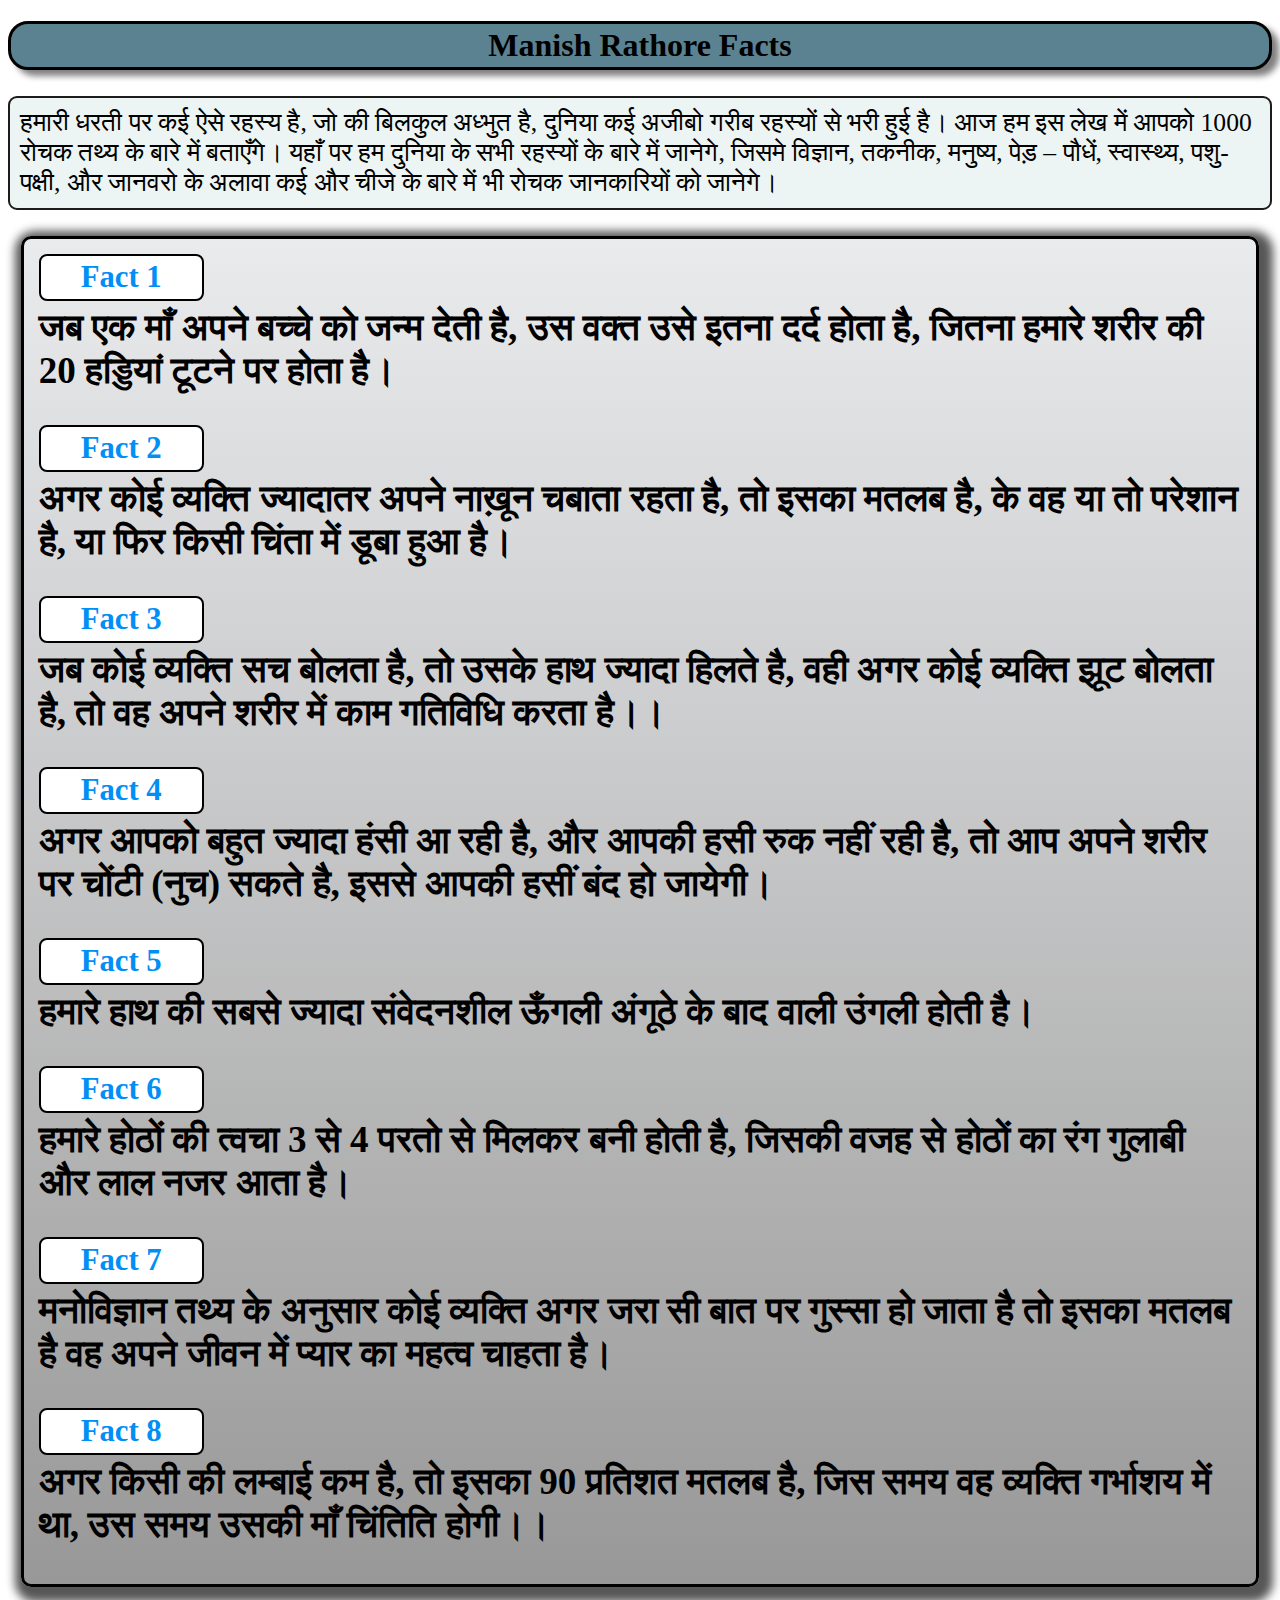
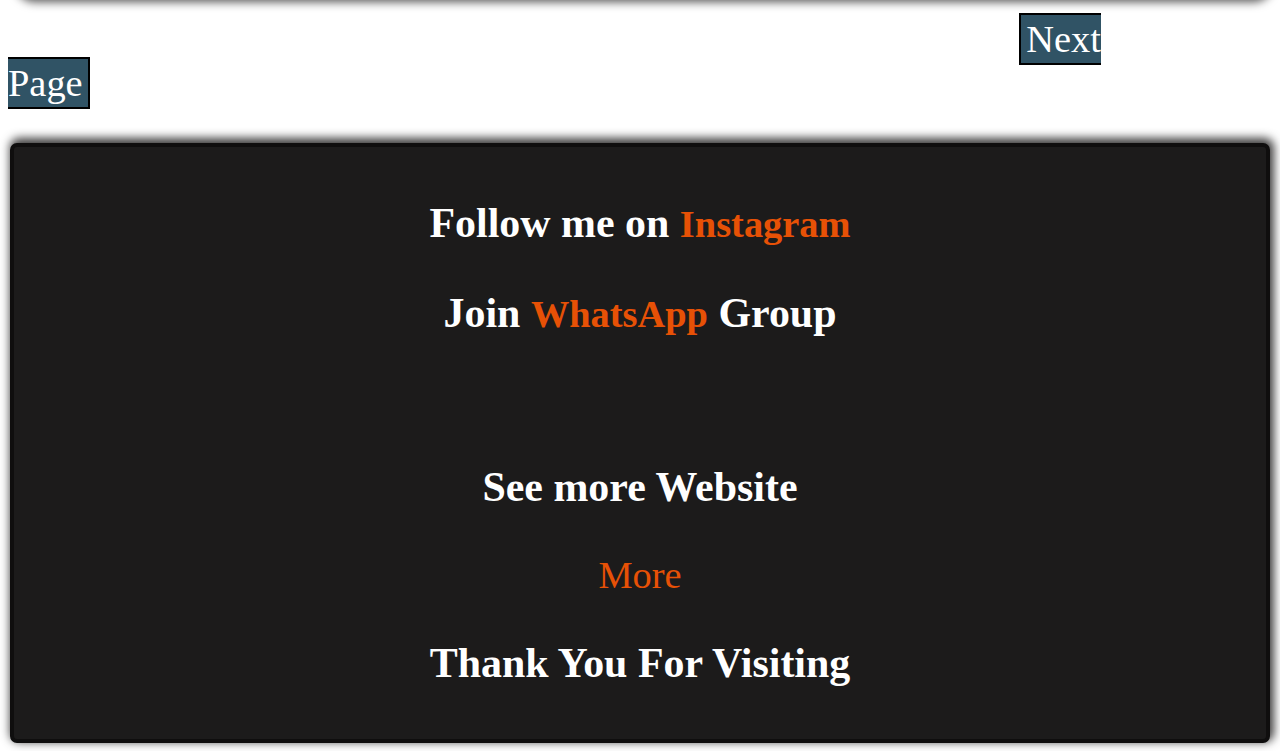
<file: index.html>
<!DOCTYPE html>
<html lang="en">
<head>
    <meta charset="UTF-8">
    <link rel="stylesheet" href="style/practice.css">
    <meta http-equiv="X-UA-Compatible" content="IE=edge">
    <meta name="viewport" content="width=device-width, initial-scale=1.0">
    <title>Hindi Facts</title>
</head>
<body>
<div class="red">
  <h1>Manish Rathore Facts </h1>  
  <!-- <nav class="navigation">
    <ul>
     <a href="www.google.com"> <li>Home</li></a>
      <li>About</li> 
      <li>More</li>
      <li>images</li>
    </ul>


  </nav>  -->
  <p id="topic">हमारी धरती पर कई ऐसे रहस्य है, जो की बिलकुल अध्भुत है, दुनिया कई अजीबो गरीब रहस्यों से भरी हुई है। आज हम इस लेख में आपको 1000 रोचक तथ्य के बारे में बताएँगे। यहाँ पर हम दुनिया के सभी रहस्यों के बारे में जानेगे, जिसमे विज्ञान, तकनीक, मनुष्य, पेड़ – पौधें, स्वास्थ्य, पशु-पक्षी, और जानवरो के अलावा कई और चीजे के बारे में भी रोचक जानकारियों को जानेगे।</p> 
  
<div id="box">
<h2 class="fact1">Fact 1</h2>
<p id="fact1">जब एक माँ अपने बच्चे को जन्म देती है, उस वक्त उसे इतना दर्द होता है, जितना हमारे शरीर की 20 हड्डियां टूटने पर होता है।</p>
 <br>
<h2 class="fact1">Fact 2</h2>
<p id="fact1">अगर कोई व्यक्ति ज्यादातर अपने नाख़ून चबाता रहता है, तो इसका मतलब है, के वह या तो परेशान है, या फिर किसी चिंता में डूबा हुआ है।</p><br>
 
<h2 class="fact1">Fact 3</h2>
<p id="fact1">जब कोई व्यक्ति सच बोलता है, तो उसके हाथ ज्यादा हिलते है, वही अगर कोई व्यक्ति झूट बोलता है, तो वह अपने शरीर में काम गतिविधि करता है।।</p>
<br>
 
<h2 class="fact1">Fact 4</h2>
<p id="fact1">अगर आपको बहुत ज्यादा हंसी आ रही है, और आपकी हसी रुक नहीं रही है, तो आप अपने शरीर पर चोंटी (नुच) सकते है, इससे आपकी हसीं बंद हो जायेगी।</p><br>
 
<h2 class="fact1">Fact 5</h2>
<p id="fact1">हमारे हाथ की सबसे ज्यादा संवेदनशील ऊँगली अंगूठे के बाद वाली उंगली होती है।</p><br>
 
<h2 class="fact1">Fact 6</h2>
<p id="fact1">हमारे होठों की त्वचा 3 से 4 परतो से मिलकर बनी होती है, जिसकी वजह से होठों का रंग गुलाबी और लाल नजर आता है।</p>
<br>
 
<h2 class="fact1">Fact 7</h2>
<p id="fact1">मनोविज्ञान तथ्य के अनुसार कोई व्यक्ति अगर जरा सी बात पर गुस्सा हो जाता है तो इसका मतलब है वह अपने जीवन में प्यार का महत्व चाहता है।</p>
<br>
 
<h2 class="fact1">Fact 8</h2>
<p id="fact1">अगर किसी की लम्बाई कम है, तो इसका 90 प्रतिशत मतलब है, जिस समय वह व्यक्ति गर्भाशय में था, उस समय उसकी माँ चिंतिति होगी।।</p>
<br>
</div>
 
 
  <br>
  
<div >
<a class="button" href="index2.html">Next Page</a>
  
</div>

<br><br>

  <footer>
    <h3>Follow me on <a href="https://www.instagram.com/">Instagram</a></h3>
    <h3>Join <a href="https://wa.me/+917974246785">WhatsApp</a>   Group </h3>
   <br>
    <h3>See more Website</h3>
    <a href="index2.html">More </a>
    <h3>Thank You For Visiting </h3>
  </footer>
  
</div>
</body>
</html>
</file>
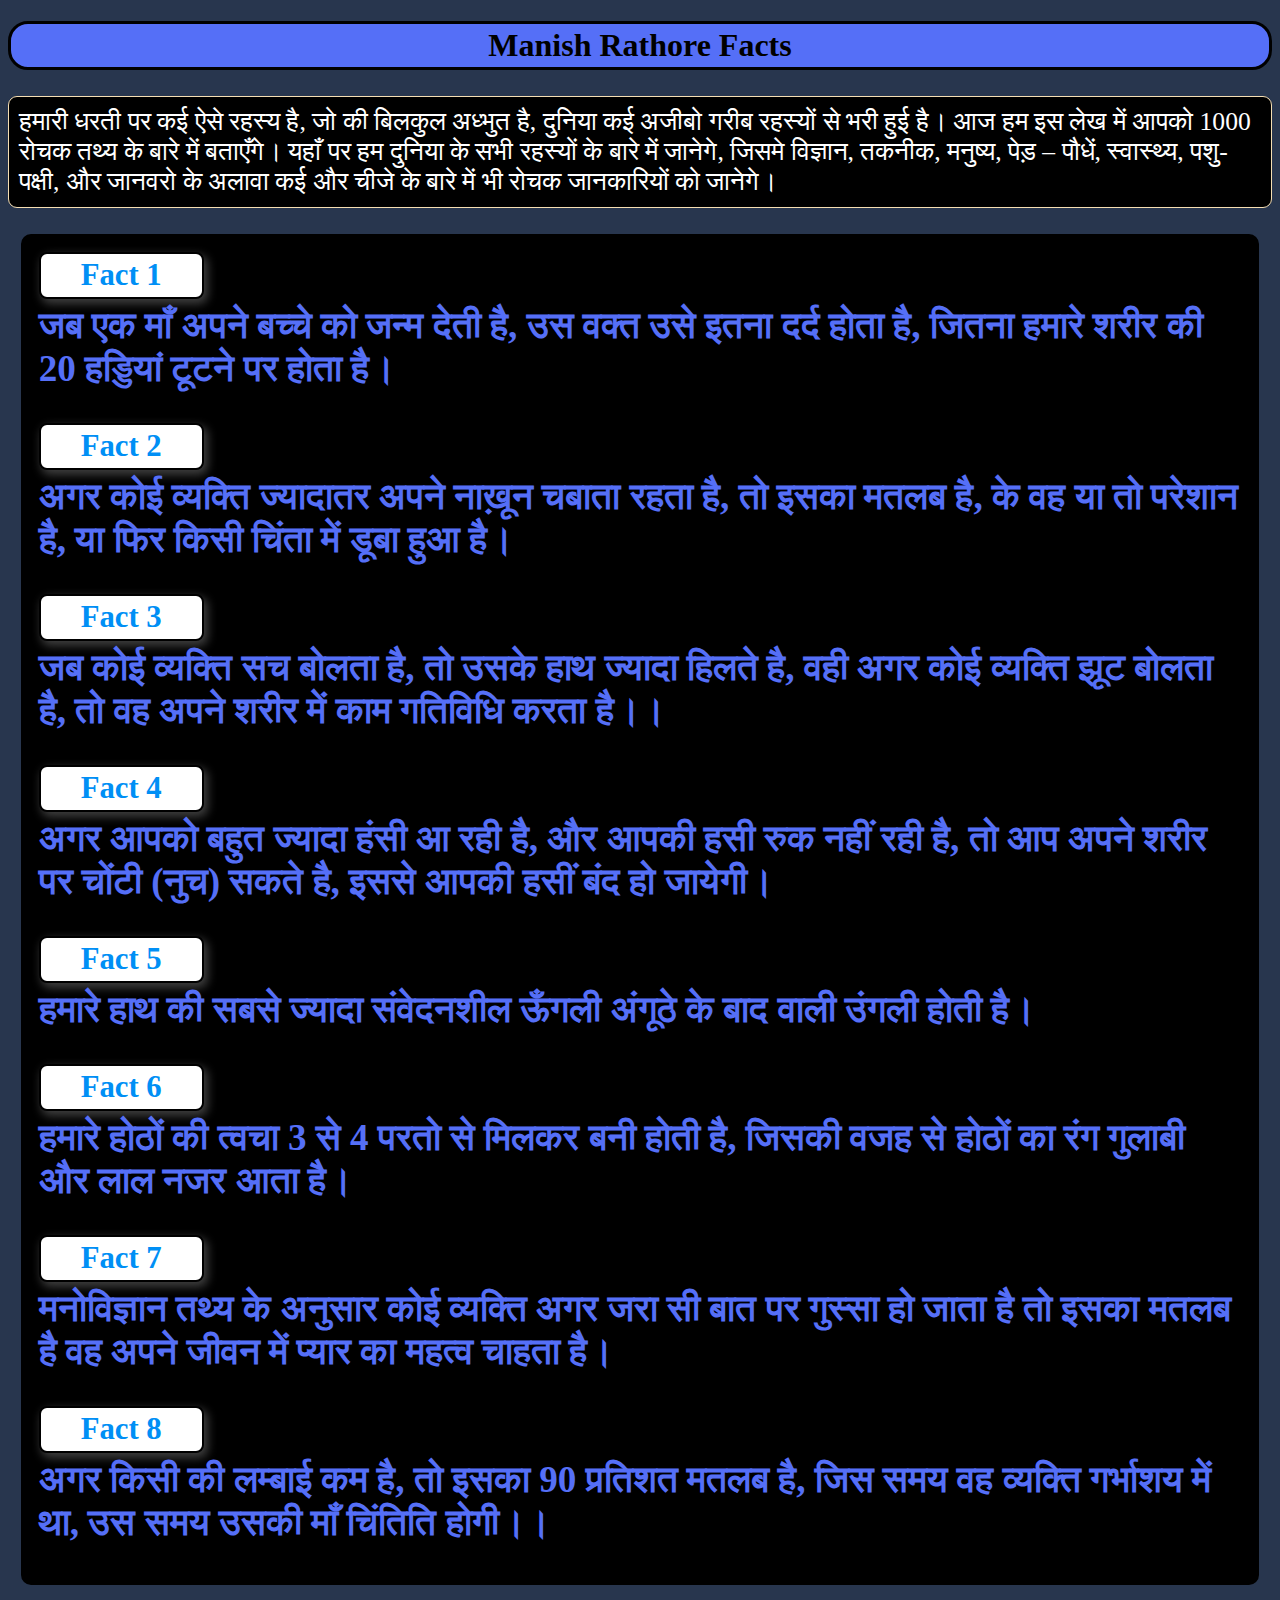
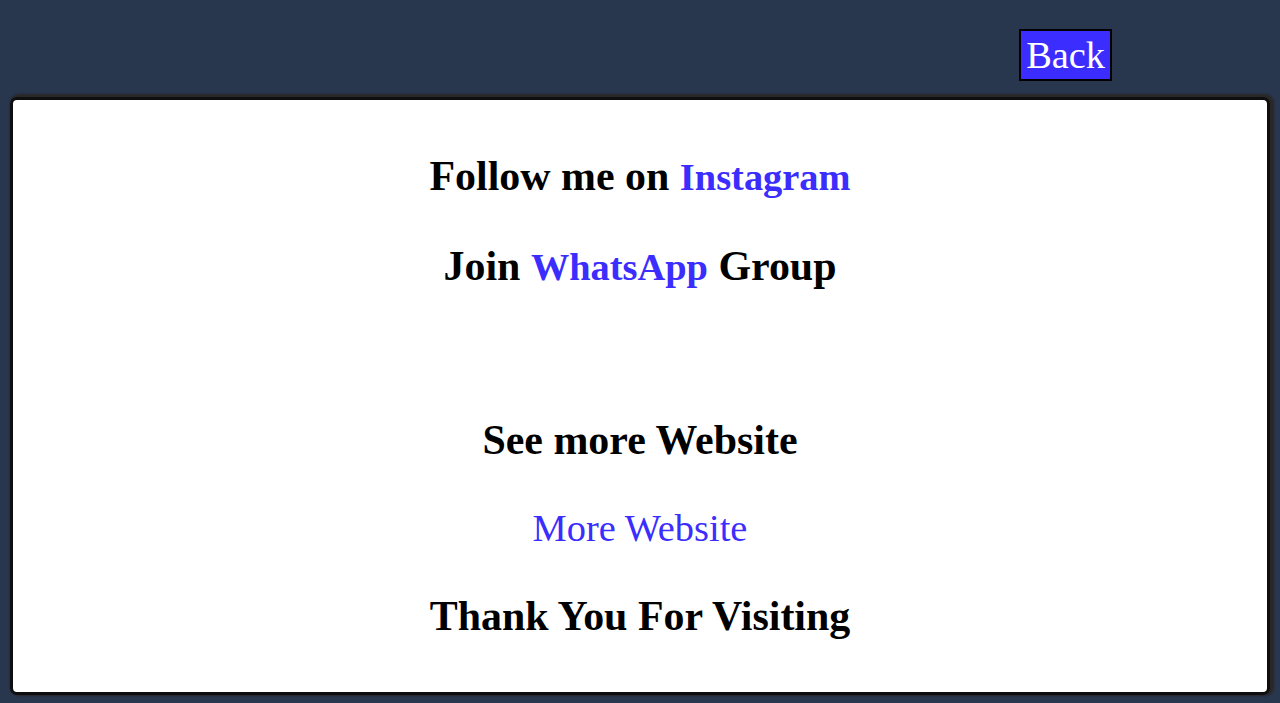
<file: index2.html>
<!DOCTYPE html>
<html lang="en">
<head>
    <meta charset="UTF-8">
    <link rel="stylesheet" href="style/practice2.css">
    <meta http-equiv="X-UA-Compatible" content="IE=edge">
    <meta name="viewport" content="width=device-width, initial-scale=1.0">
    <title>Hindi Facts</title>
</head>
<body>
<div class="red">
  <h1>Manish Rathore Facts </h1>  
  <!-- <nav class="navigation">
    <ul>
     <a href="www.google.com"> <li>Home</li></a>
      <li>About</li> 
      <li>More</li>
      <li>images</li>
    </ul>


  </nav>  -->
  <p id="topic">हमारी धरती पर कई ऐसे रहस्य है, जो की बिलकुल अध्भुत है, दुनिया कई अजीबो गरीब रहस्यों से भरी हुई है। आज हम इस लेख में आपको 1000 रोचक तथ्य के बारे में बताएँगे। यहाँ पर हम दुनिया के सभी रहस्यों के बारे में जानेगे, जिसमे विज्ञान, तकनीक, मनुष्य, पेड़ – पौधें, स्वास्थ्य, पशु-पक्षी, और जानवरो के अलावा कई और चीजे के बारे में भी रोचक जानकारियों को जानेगे।</p> 
  
<div id="box">
<h2 class="fact1">Fact 1</h2>
<p id="fact1">जब एक माँ अपने बच्चे को जन्म देती है, उस वक्त उसे इतना दर्द होता है, जितना हमारे शरीर की 20 हड्डियां टूटने पर होता है।</p>
 <br>
<h2 class="fact1">Fact 2</h2>
<p id="fact1">अगर कोई व्यक्ति ज्यादातर अपने नाख़ून चबाता रहता है, तो इसका मतलब है, के वह या तो परेशान है, या फिर किसी चिंता में डूबा हुआ है।</p><br>
 
<h2 class="fact1">Fact 3</h2>
<p id="fact1">जब कोई व्यक्ति सच बोलता है, तो उसके हाथ ज्यादा हिलते है, वही अगर कोई व्यक्ति झूट बोलता है, तो वह अपने शरीर में काम गतिविधि करता है।।</p>
<br>
 
<h2 class="fact1">Fact 4</h2>
<p id="fact1">अगर आपको बहुत ज्यादा हंसी आ रही है, और आपकी हसी रुक नहीं रही है, तो आप अपने शरीर पर चोंटी (नुच) सकते है, इससे आपकी हसीं बंद हो जायेगी।</p><br>
 
<h2 class="fact1">Fact 5</h2>
<p id="fact1">हमारे हाथ की सबसे ज्यादा संवेदनशील ऊँगली अंगूठे के बाद वाली उंगली होती है।</p><br>
 
<h2 class="fact1">Fact 6</h2>
<p id="fact1">हमारे होठों की त्वचा 3 से 4 परतो से मिलकर बनी होती है, जिसकी वजह से होठों का रंग गुलाबी और लाल नजर आता है।</p>
<br>
 
<h2 class="fact1">Fact 7</h2>
<p id="fact1">मनोविज्ञान तथ्य के अनुसार कोई व्यक्ति अगर जरा सी बात पर गुस्सा हो जाता है तो इसका मतलब है वह अपने जीवन में प्यार का महत्व चाहता है।</p>
<br>
 
<h2 class="fact1">Fact 8</h2>
<p id="fact1">अगर किसी की लम्बाई कम है, तो इसका 90 प्रतिशत मतलब है, जिस समय वह व्यक्ति गर्भाशय में था, उस समय उसकी माँ चिंतिति होगी।।</p>
<br>
</div>
 
 
  <br>

  <br>
  <div>
    <a class="button" href="index.html">Back</a>
  </div>
  <br>
  <footer>
    <h3>Follow me on <a href="https://www.instagram.com/">Instagram</a></h3>
    <h3>Join <a href="https://wa.me/+917974246785">WhatsApp</a>   Group </h3>
   <br>
    <h3>See more Website</h3>
    <a href="index.html">More Website</a>
    <h3>Thank You For Visiting </h3>
  </footer>
  
</div>
</body>
</html>
</file>
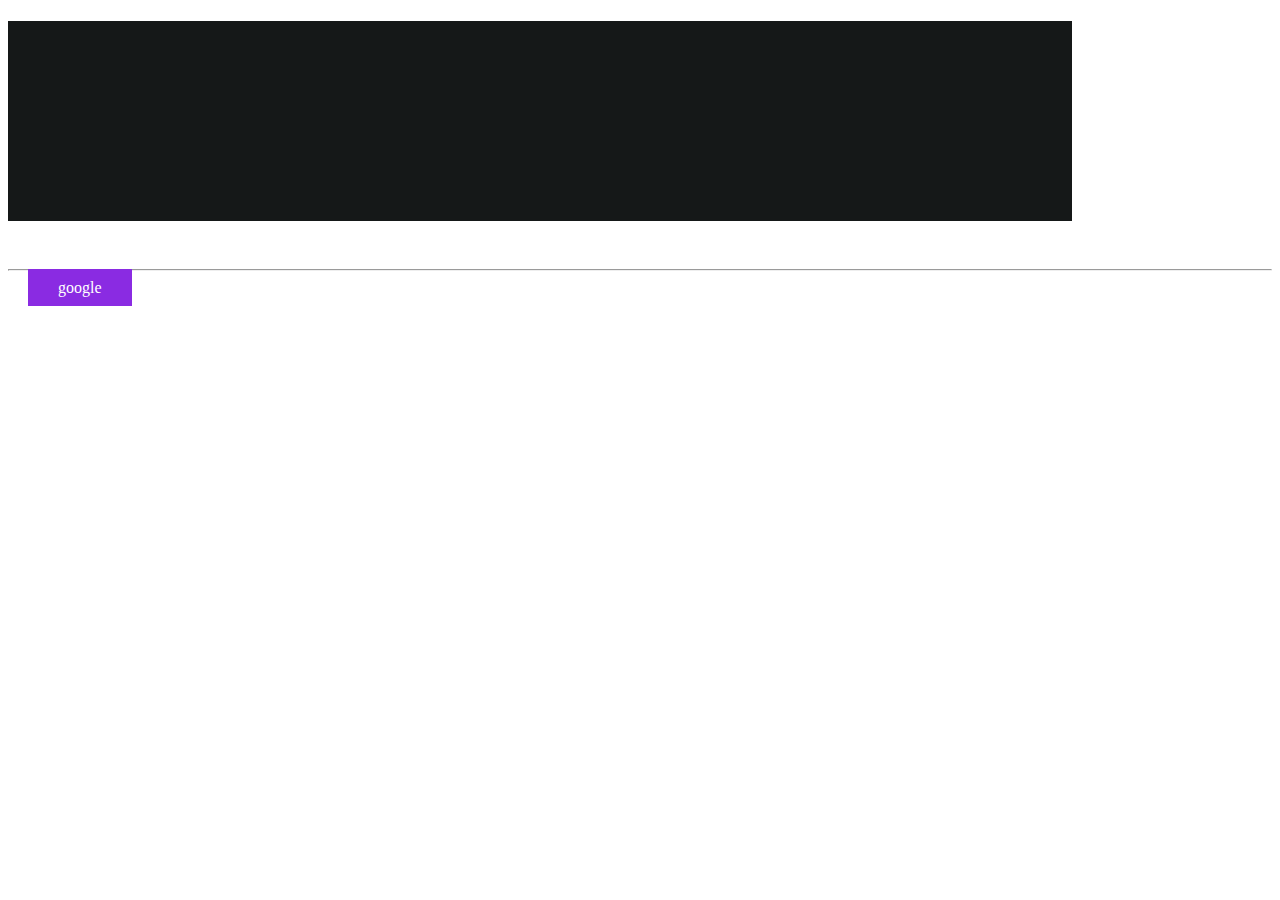
<file: index3.html>
<!DOCTYPE html>
<html lang="en">
<head>
    <meta charset="UTF-8">
    <link rel="stylesheet" href="style/practice3.css">
    <meta http-equiv="X-UA-Compatible" content="IE=edge">
    <meta name="viewport" content="width=device-width, initial-scale=1.0">
    <title>Page 3</title>
</head>
<body>
    <h1 id="fun"></h1>
    <br>
    <hr>
    <a href="https://www.google.com">google</a>
</body>
</html>
</file>
<file: style/practice.css>
h1{
        text-align: center;
        padding:3px;
        background-color: #5B8291;
        box-shadow: 7px 6px 6px gray;
        border: 3px solid rgb(0, 0, 0);
        border-radius: 20px;
    }
    h1:hover{
        color: #98dad9;
        font-size: 210%;
    }

    #box{
        font-size: 1.6vw;
        border: 3px solid rgb(0, 0, 0);
       background-image: linear-gradient(#eaebed,#989898);
        border-radius: 10px;
        box-shadow: 4px 5px 10px 10px rgb(88, 87, 87);
        padding: 10px;
        margin: 1vw;
    }
    .fact1 {
      width: 11vw;
      background-color: white !important;
        border: 2px solid black;
        border-radius: 8px;  
        padding: 4px 10px 4px 10px; 
        text-align: center;
        color: rgb(0, 143, 245) ;    
        margin: 5px;
        box-shadow: 3px 4px 10px 1px ssrgb(63, 63, 63);

    }
    p#fact1{
        font-size: 2.9vw;
        font-weight: 700;
        margin: 5px;

    }
    p#fact1:hover{
        color: #182e39;
        font-size: 3vw;
    }

#topic{
    font-size: 2vw;
    background-color: #edf5f4;
    padding: 10px;
    font-weight: 500;
    border: 2px solid rgb(28, 28, 28) ;
    border-radius: 9px;
}

.fact1:hover{

    font-size: 30px;
    color:rgb(231, 81, 6);
}
img{
    width: 1000px;
   


}

footer{
    font-size: 2.8vw;
    color: white;
    background-color: rgb(28, 27, 27);
    padding: 10px ;
    border: 4px solid rgb(15, 14, 14);
    border-radius: 7px;
    text-align: center;
    margin: 2px;
    box-shadow: 2px -3px 10px 2px rgb(62, 61, 61);


}

a{
    text-decoration: none;
    color: rgb(231, 81, 6);
    font-size: 3vw;
}

.button{
   color: white;
   background-color: #305365;
    margin: 80%;
    padding: 3px 5px 3px 5px;
    border: 2px solid black;
    text-align: center;
    
}


   
    .button:hover{
        background-image: linear-gradient(#ffffff,#28364e)
         }
</file>
<file: style/practice2.css>
body{
    background-color: #28364e;
}

    h1{
        text-align: center;
        padding:3px;
background-color: #556ff7;     
        /* box-shadow: 7px 6px 6px gray; */
        border: 3px solid rgb(0, 0, 0);
        border-radius: 20px;
    }
    h1:hover{
        color:#ffffff;
        font-size: 210%;
    }

    #box{
        font-size: 1.6vw;
        border: 3px solid rgb(0, 0, 0);
        background-color: black;
        border-radius: 10px;
        /* box-shadow: 2px -3px 20px 8px rgb(88, 87, 87); */
        padding: 10px;
        margin: 1vw;
    }
    .fact1 {
      width: 11vw;
      background-color: white !important;
        border: 2px solid black;
        border-radius: 8px;  
        padding: 4px 10px 4px 10px; 
        text-align: center;
        color: rgb(0, 143, 245) ;    
        margin: 5px;
        box-shadow: 3px 4px 10px 1px rgb(63, 63, 63);

    }
    p#fact1{
        color: #556ff7;
        font-size: 2.9vw;
        font-weight: 700;
        margin: 5px;

    }
    p#fact1:hover{
        color: rgb(253, 255, 253);
        font-size: 3vw;
    }

#topic{
    color: #ffffff;
    font-size: 2vw;
    background-color: black;
    padding: 10px;
    font-weight: 500;
    border:1px solid wheat ;
    border-radius: 9px;
}

.fact1:hover{

    font-size: 30px;
    color:rgb(19, 244, 19)
}
img{
    width: 1000px;
   


}

footer{
    font-size: 2.8vw;
    color: black;
    background-image: linear-gradient(#ffffff, #ffffff);
    padding: 10px ;
    border: 3px solid rgb(14, 14, 14);
    border-radius: 7px;
    text-align: center;
    margin: 2px;
    box-shadow: 2px -1px 2px 2px #2a2727;


}
.button{
    color: white;
    background-color:  rgb(59, 45, 254);
     margin: 80%;
     padding: 3px 5px 3px 5px;
     border: 2px solid black;
     text-align: center;
     
 }
 .button:hover{
    color: black;
background-image: linear-gradient(#ffffff,#28364e)
 }

a{
    text-decoration: none;
    color: rgb(59, 45, 254);
    font-size: 3vw;
}
</file>
<file: style/practice3.css>
:root{
    --primary-color: rgb(21, 24, 24);
    --btn-color:blueviolet;
    --text-color:white;
}

h1{
    color: red;
}
#fun{
    background-color: var(--primary-color);
    height: 200px;
    width: calc(100% - 200px);
}
a{
    padding:10px 30px;
    margin: 20px;
    background-color: var(--btn-color);
    color: white;
    text-decoration: none;
}
</file>
